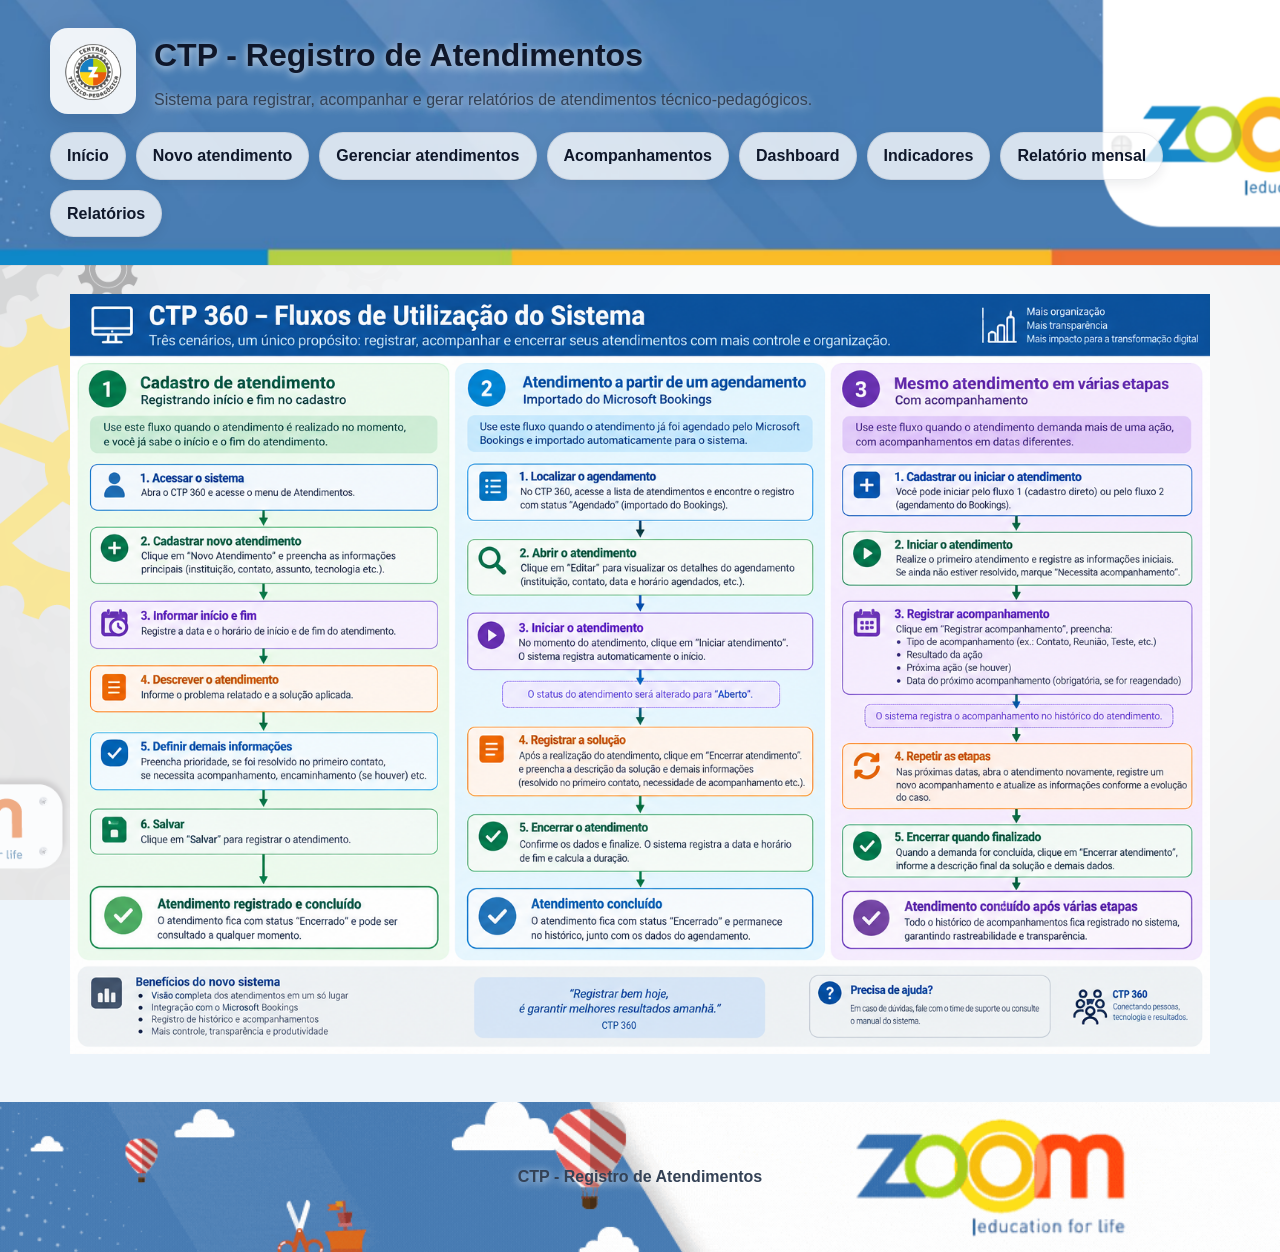
<file: index.html>
<!DOCTYPE html>
<html lang="pt-BR">
<head>
    <meta charset="UTF-8">
    <meta name="viewport" content="width=device-width, initial-scale=1.0">
    <title>CTP - Registro de Atendimentos</title>
    <link rel="stylesheet" href="styles.css">
</head>
<body class="page-home">
    <header class="site-header">
        <div class="header-overlay">
            <div class="header-content">
                <div class="brand-area">
                    <img src="assets/imagens/logo.png" alt="Logo CTP" class="logo-header">

                    <div>
                        <h1>CTP - Registro de Atendimentos</h1>
                        <p>Sistema para registrar, acompanhar e gerar relatórios de atendimentos técnico-pedagógicos.</p>
                    </div>
                </div>

                <nav>
                    <a href="index.html">Início</a>
                    <a href="formulario.html">Novo atendimento</a>
                    <a href="atendimentos.html" aria-current="page">Gerenciar atendimentos</a>
                    <a href="acompanhamentos.html">Acompanhamentos</a>
                    <a href="dashboard.html">Dashboard</a>
                    <a href="indicadores.html">Indicadores</a>
                    <a href="relatorio-mensal.html">Relatório mensal</a>
                    <a href="relatorios.html">Relatórios</a>
                </nav>
            </div>
        </div>
    </header>

    <main>
        <section>
            <div>
                <img src="assets/imagens/fluxograma.png" alt="Fluxograma de Funcionamento" style="max-width: 100%; height: auto;">
            </div>
        </section>
    </main>

    <footer class="site-footer">
        <div class="footer-overlay">
            <p>CTP - Registro de Atendimentos</p>
        </div>
    </footer>
</body>
</html>
</file>
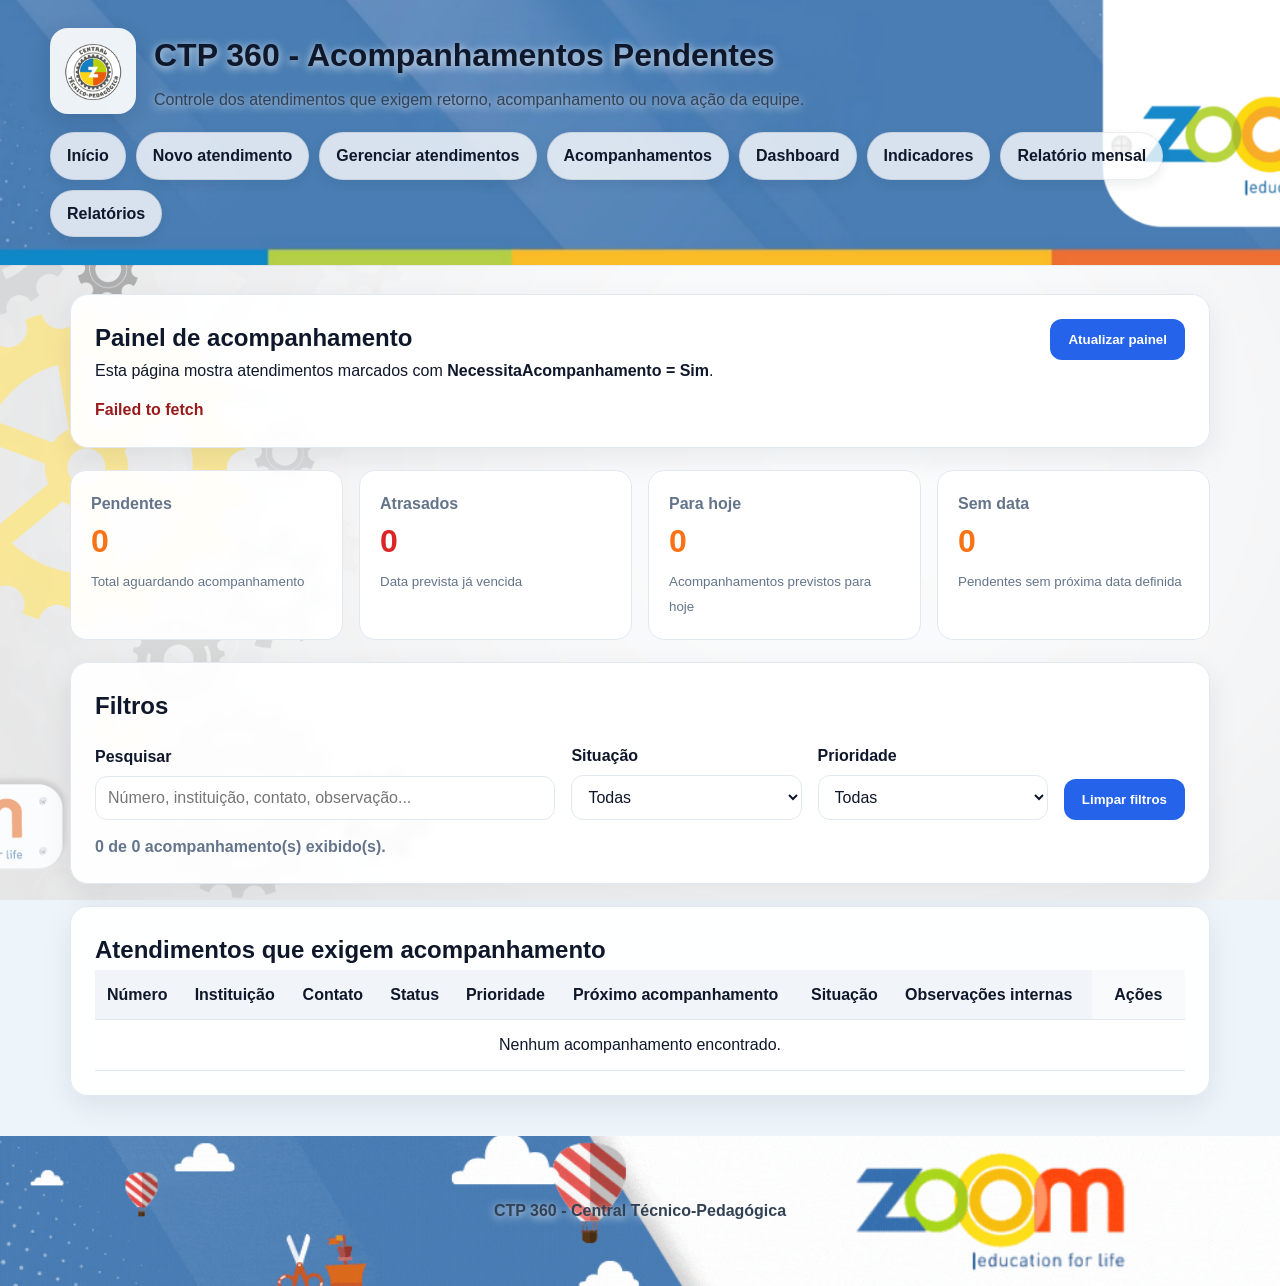
<file: acompanhamentos.html>
<!DOCTYPE html>
<html lang="pt-BR">
<head>
    <meta charset="UTF-8">
    <meta name="viewport" content="width=device-width, initial-scale=1.0">
    <title>Acompanhamentos Pendentes - CTP 360</title>
    <link rel="stylesheet" href="styles.css">
    <link rel="stylesheet" href="acompanhamentos.css">
</head>
<body class="page-dashboard page-acompanhamentos">
    <header class="site-header">
        <div class="header-overlay">
            <div class="header-content">
                <div class="brand-area">
                    <img src="assets/imagens/logo.png" alt="Logo CTP" class="logo-header">
                    <div>
                        <h1>CTP 360 - Acompanhamentos Pendentes</h1>
                        <p>Controle dos atendimentos que exigem retorno, acompanhamento ou nova ação da equipe.</p>
                    </div>
                </div>
                <nav>
                    <a href="index.html">Início</a>
                    <a href="formulario.html">Novo atendimento</a>
                    <a href="atendimentos.html">Gerenciar atendimentos</a>
                    <a href="acompanhamentos.html" aria-current="page">Acompanhamentos</a>
                    <a href="dashboard.html">Dashboard</a>
                    <a href="indicadores.html">Indicadores</a>
                    <a href="relatorio-mensal.html">Relatório mensal</a>
                    <a href="relatorios.html">Relatórios</a>
                </nav>
            </div>
        </div>
    </header>

    <main>
        <section class="card">
            <div class="titulo-com-acoes">
                <div>
                    <h2>Painel de acompanhamento</h2>
                    <p>Esta página mostra atendimentos marcados com <strong>NecessitaAcompanhamento = Sim</strong>.</p>
                </div>
                <button id="btnAtualizarAcompanhamentos" class="button secondary button-sem-margem" type="button">
                    Atualizar painel
                </button>
            </div>
            <p id="statusAcompanhamentos" class="status-inline">Carregando acompanhamentos...</p>
        </section>

        <section class="grid grid-4 resumo-acompanhamentos">
            <div class="stat">
                <span>Pendentes</span>
                <strong id="statPendentes">0</strong>
                <small>Total aguardando acompanhamento</small>
            </div>
            <div class="stat stat-atrasados">
                <span>Atrasados</span>
                <strong id="statAtrasados">0</strong>
                <small>Data prevista já vencida</small>
            </div>
            <div class="stat">
                <span>Para hoje</span>
                <strong id="statHoje">0</strong>
                <small>Acompanhamentos previstos para hoje</small>
            </div>
            <div class="stat">
                <span>Sem data</span>
                <strong id="statSemData">0</strong>
                <small>Pendentes sem próxima data definida</small>
            </div>
        </section>

        <section class="card">
            <h2>Filtros</h2>
            <div class="grid grid-filtros-acompanhamento" style="margin-top: 18px;">
                <div class="form-group filtro-busca">
                    <label for="filtroBuscaAcompanhamento">Pesquisar</label>
                    <input id="filtroBuscaAcompanhamento" type="search"
                           placeholder="Número, instituição, contato, observação..." autocomplete="off">
                </div>
                <div class="form-group">
                    <label for="filtroSituacaoAcompanhamento">Situação</label>
                    <select id="filtroSituacaoAcompanhamento">
                        <option value="">Todas</option>
                        <option value="atrasado">Atrasados</option>
                        <option value="hoje">Para hoje</option>
                        <option value="proximo">Próximos</option>
                        <option value="sem-data">Sem data</option>
                    </select>
                </div>
                <div class="form-group">
                    <label for="filtroPrioridadeAcompanhamento">Prioridade</label>
                    <select id="filtroPrioridadeAcompanhamento">
                        <option value="">Todas</option>
                    </select>
                </div>
                <div class="form-group">
                    <label>&nbsp;</label>
                    <button id="btnLimparFiltrosAcompanhamento" class="button secondary button-sem-margem" type="button">
                        Limpar filtros
                    </button>
                </div>
            </div>
            <p id="contadorAcompanhamentos" class="contador-filtrado"></p>
        </section>

        <section class="card">
            <h2>Atendimentos que exigem acompanhamento</h2>
            <div class="table-wrapper">
                <table class="tabela-acompanhamentos">
                    <thead>
                        <tr>
                            <th>Número</th>
                            <th>Instituição</th>
                            <th>Contato</th>
                            <th>Status</th>
                            <th>Prioridade</th>
                            <th>Próximo acompanhamento</th>
                            <th>Situação</th>
                            <th>Observações internas</th>
                            <th>Ações</th>
                        </tr>
                    </thead>
                    <tbody id="tabelaAcompanhamentos">
                        <tr><td colspan="9">Carregando...</td></tr>
                    </tbody>
                </table>
            </div>
        </section>
    </main>

    <footer class="site-footer">
        <div class="footer-overlay">
            <p>CTP 360 - Central Técnico-Pedagógica</p>
        </div>
    </footer>

    <script src="config.js"></script>
    <script src="acompanhamentos.js"></script>
</body>
</html>
</file>
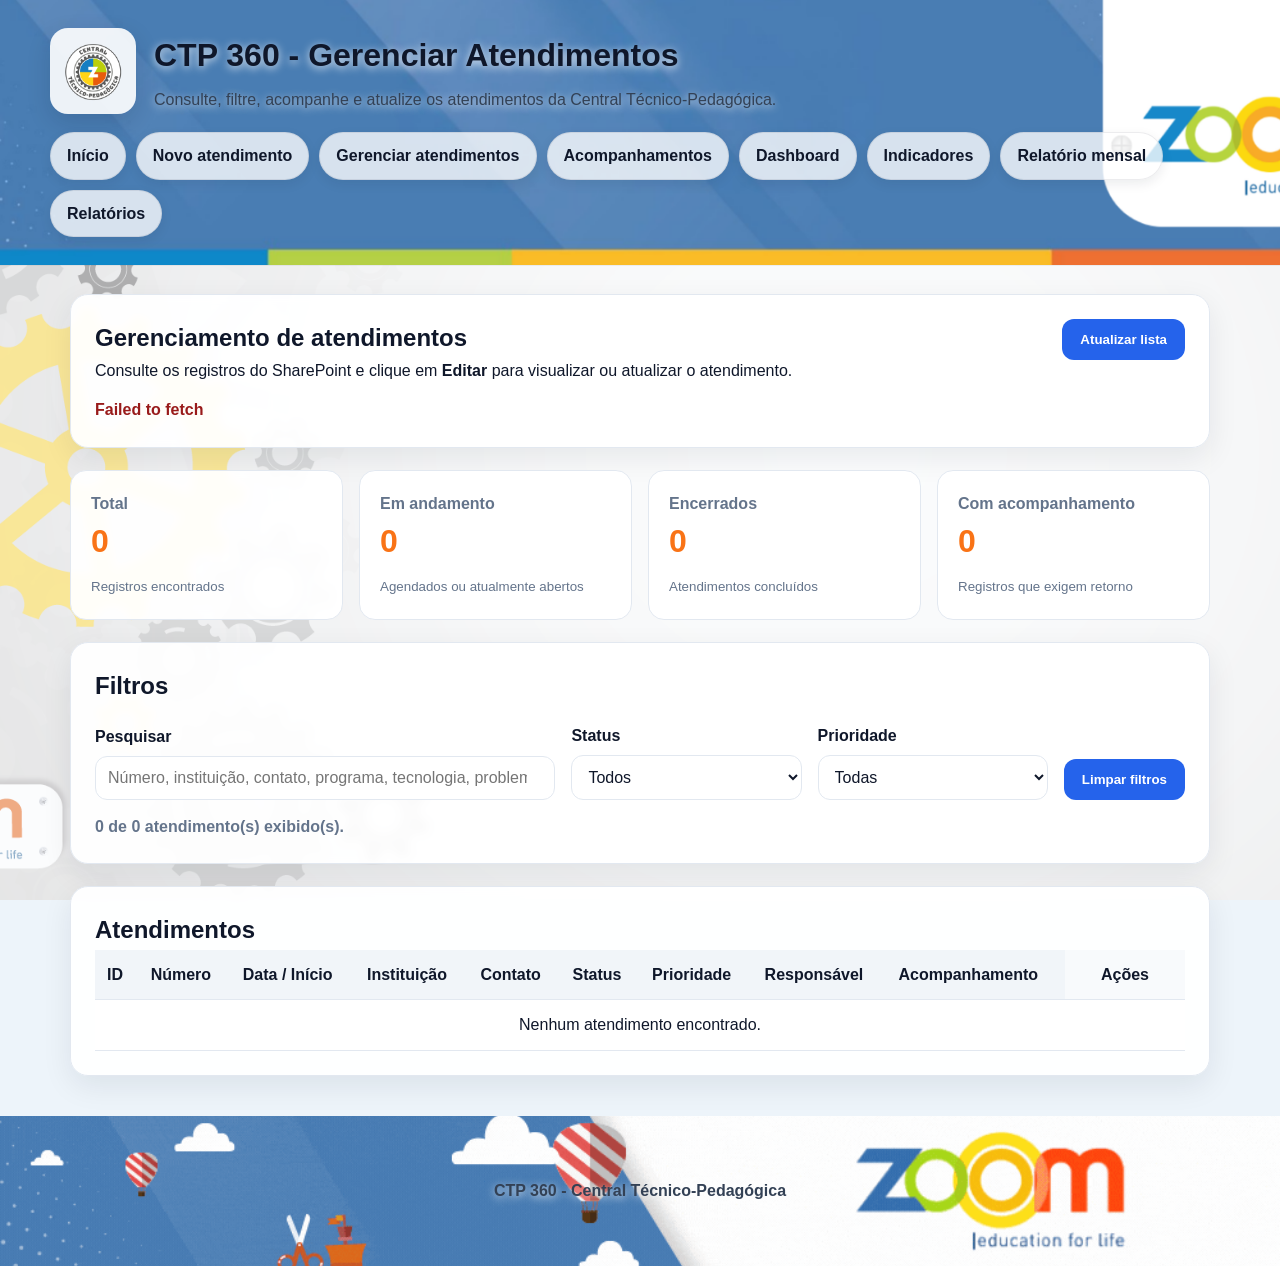
<file: atendimentos.html>
<!DOCTYPE html>
<html lang="pt-BR">

<head>
    <meta charset="UTF-8">

    <meta
        name="viewport"
        content="width=device-width, initial-scale=1.0"
    >

    <title>Gerenciar Atendimentos - CTP 360</title>

    <link
        rel="stylesheet"
        href="styles.css"
    >

    <link
        rel="stylesheet"
        href="atendimentos.css"
    >
</head>


<body class="page-dashboard page-atendimentos">


    <!-- =====================================================
         CABEÇALHO
    ====================================================== -->

    <header class="site-header">

        <div class="header-overlay">

            <div class="header-content">

                <div class="brand-area">

                    <img
                        src="assets/imagens/logo.png"
                        alt="Logo CTP"
                        class="logo-header"
                    >

                    <div>
                        <h1>
                            CTP 360 - Gerenciar Atendimentos
                        </h1>

                        <p>
                            Consulte, filtre, acompanhe e atualize
                            os atendimentos da Central
                            Técnico-Pedagógica.
                        </p>
                    </div>

                </div>


                <nav>

                    <a href="index.html">
                        Início
                    </a>

                    <a href="formulario.html">
                        Novo atendimento
                    </a>

                    <a
                        href="atendimentos.html"
                        aria-current="page"
                    >
                        Gerenciar atendimentos
                    </a>

                    <a href="acompanhamentos.html">
                        Acompanhamentos
                    </a>

                    <a href="dashboard.html">
                        Dashboard
                    </a>

                    <a href="indicadores.html">
                        Indicadores
                    </a>

                    <a href="relatorio-mensal.html">
                        Relatório mensal
                    </a>

                    <a href="relatorios.html">
                        Relatórios
                    </a>

                </nav>

            </div>

        </div>

    </header>


    <!-- =====================================================
         CONTEÚDO PRINCIPAL
    ====================================================== -->

    <main>


        <!-- =================================================
             APRESENTAÇÃO
        ================================================== -->

        <section class="card">

            <div class="titulo-com-acoes">

                <div>

                    <h2>
                        Gerenciamento de atendimentos
                    </h2>

                    <p>
                        Consulte os registros do SharePoint e clique
                        em <strong>Editar</strong> para visualizar ou
                        atualizar o atendimento.
                    </p>

                </div>


                <button
                    class="button secondary button-sem-margem"
                    id="btnRecarregar"
                    type="button"
                >
                    Atualizar lista
                </button>

            </div>


            <p
                id="statusAtendimentos"
                class="status-inline"
            >
                Carregando atendimentos...
            </p>

        </section>


        <!-- =================================================
             INDICADORES
        ================================================== -->

        <section class="grid grid-4 resumo-atendimentos">


            <div class="stat">

                <span>
                    Total
                </span>

                <strong id="statTotal">
                    0
                </strong>

                <small>
                    Registros encontrados
                </small>

            </div>


            <div class="stat">

                <span>
                    Em andamento
                </span>

                <strong id="statAndamento">
                    0
                </strong>

                <small>
                    Agendados ou atualmente abertos
                </small>

            </div>


            <div class="stat">

                <span>
                    Encerrados
                </span>

                <strong id="statEncerrados">
                    0
                </strong>

                <small>
                    Atendimentos concluídos
                </small>

            </div>


            <div class="stat">

                <span>
                    Com acompanhamento
                </span>

                <strong id="statAcompanhamento">
                    0
                </strong>

                <small>
                    Registros que exigem retorno
                </small>

            </div>


        </section>


        <!-- =================================================
             FILTROS
        ================================================== -->

        <section class="card">

            <h2>
                Filtros
            </h2>


            <div
                class="grid grid-filtros-atendimentos"
                style="margin-top: 18px;"
            >


                <div class="form-group filtro-busca">

                    <label for="filtroBusca">
                        Pesquisar
                    </label>

                    <input
                        type="search"
                        id="filtroBusca"
                        placeholder="Número, instituição, contato, programa, tecnologia, problema..."
                        autocomplete="off"
                    >

                </div>


                <div class="form-group">

                    <label for="filtroStatus">
                        Status
                    </label>

                    <select id="filtroStatus">

                        <option value="">
                            Todos
                        </option>

                    </select>

                </div>


                <div class="form-group">

                    <label for="filtroPrioridade">
                        Prioridade
                    </label>

                    <select id="filtroPrioridade">

                        <option value="">
                            Todas
                        </option>

                    </select>

                </div>


                <div class="form-group">

                    <label>
                        &nbsp;
                    </label>

                    <button
                        class="button secondary button-sem-margem"
                        id="btnLimparFiltros"
                        type="button"
                    >
                        Limpar filtros
                    </button>

                </div>


            </div>


            <p
                id="contadorFiltrado"
                class="contador-filtrado"
            ></p>

        </section>


        <!-- =================================================
             TABELA
        ================================================== -->

        <section class="card">

            <h2>
                Atendimentos
            </h2>


            <div class="table-wrapper">

                <table class="tabela-atendimentos">

                    <thead>

                        <tr>

                            <th>
                                ID
                            </th>

                            <th>
                                Número
                            </th>

                            <th>
                                Data / Início
                            </th>

                            <th>
                                Instituição
                            </th>

                            <th>
                                Contato
                            </th>

                            <th>
                                Status
                            </th>

                            <th>
                                Prioridade
                            </th>

                            <th>
                                Responsável
                            </th>

                            <th>
                                Acompanhamento
                            </th>

                            <th>
                                Ações
                            </th>

                        </tr>

                    </thead>


                    <tbody id="tabelaAtendimentos">

                        <tr>

                            <td colspan="10">
                                Carregando...
                            </td>

                        </tr>

                    </tbody>

                </table>

            </div>

        </section>


    </main>



    <!-- =====================================================
         MODAL PRINCIPAL DO ATENDIMENTO
    ====================================================== -->

    <div
        class="modal-atendimento"
        id="modalAtendimento"
        hidden
    >


        <div
            class="modal-backdrop"
            data-fechar-modal
        ></div>


        <section
            class="modal-painel"
            role="dialog"
            aria-modal="true"
            aria-labelledby="tituloModalAtendimento"
        >


            <!-- =============================================
                 CABEÇALHO DO MODAL
            ============================================== -->

            <div class="modal-cabecalho">

                <div>

                    <span class="badge">
                        Atendimento
                    </span>

                    <h2 id="tituloModalAtendimento">
                        Atualizar atendimento
                    </h2>

                    <p id="subtituloModalAtendimento"></p>

                </div>


                <button
                    class="modal-fechar"
                    id="btnFecharModal"
                    type="button"
                    aria-label="Fechar"
                    title="Fechar"
                >
                    ×
                </button>

            </div>


            <div
                id="mensagemEdicao"
                class="status-message"
            ></div>



            <form id="formEditarAtendimento">

                <input
                    type="hidden"
                    id="editId"
                >



                <!-- =========================================
                     IDENTIFICAÇÃO
                ========================================== -->

                <section class="bloco-edicao">

                    <h3>
                        Identificação
                    </h3>


                    <div class="grid grid-2">


                        <div class="form-group">

                            <label for="editNumero">
                                Número do atendimento
                            </label>

                            <input
                                id="editNumero"
                                type="text"
                                readonly
                            >

                        </div>


                        <div class="form-group">

                            <label for="editStatusVisual">
                                Status atual
                            </label>

                            <input
                                id="editStatusVisual"
                                type="text"
                                readonly
                                placeholder="Status do atendimento"
                            >

                        </div>


                        <div class="form-group">

                            <label for="editInicioAgendado">
                                Início agendado
                            </label>

                            <input
                                id="editInicioAgendado"
                                type="text"
                                readonly
                                placeholder="Não agendado"
                            >

                        </div>


                        <div class="form-group">

                            <label for="editFimAgendado">
                                Fim agendado
                            </label>

                            <input
                                id="editFimAgendado"
                                type="text"
                                readonly
                                placeholder="Não agendado"
                            >

                        </div>


                        <div class="form-group">

                            <label for="editInicio">
                                Início real
                            </label>

                            <input
                                id="editInicio"
                                type="text"
                                readonly
                                placeholder="Atendimento ainda não iniciado"
                            >

                        </div>


                        <div class="form-group">

                            <label for="editFim">
                                Fim real
                            </label>

                            <input
                                id="editFim"
                                type="text"
                                readonly
                                placeholder="Atendimento ainda não encerrado"
                            >

                        </div>


                        <div class="form-group">

                            <label for="editDuracao">
                                Duração real
                            </label>

                            <input
                                id="editDuracao"
                                type="text"
                                readonly
                                placeholder="Ainda não calculada"
                            >

                        </div>


                        <div class="form-group">

                            <label for="editInstituicao">
                                Instituição
                            </label>

                            <input
                                id="editInstituicao"
                                type="text"
                                readonly
                            >

                        </div>


                        <div class="form-group">

                            <label for="editContato">
                                Contato
                            </label>

                            <input
                                id="editContato"
                                type="text"
                                readonly
                            >

                        </div>


                        <div class="form-group">

                            <label for="editPrograma">
                                Programa
                            </label>

                            <input
                                id="editPrograma"
                                type="text"
                                readonly
                            >

                        </div>


                        <div class="form-group">

                            <label for="editTecnologias">
                                Tecnologia
                            </label>

                            <input
                                id="editTecnologias"
                                type="text"
                                readonly
                            >

                        </div>


                        <div class="form-group">

                            <label for="editEmailContatoAgendamento">
                                E-mail do contato
                            </label>

                            <input
                                id="editEmailContatoAgendamento"
                                type="text"
                                readonly
                            >

                        </div>


                        <div class="form-group">

                            <label for="editTelefoneContatoAgendamento">
                                Telefone do contato
                            </label>

                            <input
                                id="editTelefoneContatoAgendamento"
                                type="text"
                                readonly
                            >

                        </div>


                    </div>


                    <div class="form-group">

                        <label for="editProblema">
                            Descrição do problema
                        </label>

                        <textarea
                            id="editProblema"
                            readonly
                        ></textarea>

                    </div>


                </section>



                <!-- =========================================
                     CONTROLE DO ATENDIMENTO
                ========================================== -->

                <section class="bloco-edicao">

                    <h3>
                        Controle do atendimento
                    </h3>


                    <div class="grid grid-2">


                        <div class="form-group">

                            <label for="editStatus">
                                Status
                            </label>

                            <select
                                id="editStatus"
                                required
                                disabled
                            >

                                <option value="">
                                    Selecione
                                </option>

                            </select>

                            <small>
                                O status é alterado automaticamente
                                pelas ações Iniciar e Encerrar atendimento.
                            </small>

                        </div>


                        <div class="form-group">

                            <label for="editPrioridade">
                                Prioridade
                            </label>

                            <select
                                id="editPrioridade"
                                required
                            >

                                <option value="">
                                    Selecione
                                </option>

                            </select>

                        </div>


                        <div class="form-group">

                            <label for="editResponsavel">
                                Responsável
                            </label>

                            <input
                                id="editResponsavel"
                                type="text"
                                readonly
                            >

                            <small>
                                A edição do campo Pessoa será
                                adicionada em outra etapa.
                            </small>

                        </div>


                        <div class="form-group">

                            <label for="editEncaminhadoPara">
                                Encaminhado para
                            </label>

                            <select id="editEncaminhadoPara">

                                <option value="">
                                    Selecione
                                </option>

                            </select>

                        </div>


                        <div class="form-group">

                            <label for="editNecessitaAcompanhamento">
                                Necessita acompanhamento?
                            </label>

                            <select
                                id="editNecessitaAcompanhamento"
                                required
                            >

                                <option value="false">
                                    Não
                                </option>

                                <option value="true">
                                    Sim
                                </option>

                            </select>

                        </div>


                        <div class="form-group">

                            <label for="editResolvidoPrimeiroContato">
                                Resolvido no primeiro contato?
                            </label>

                            <select
                                id="editResolvidoPrimeiroContato"
                                required
                            >

                                <option value="false">
                                    Não
                                </option>

                                <option value="true">
                                    Sim
                                </option>

                            </select>

                        </div>


                        <div class="form-group">

                            <label for="editDataProximoAcompanhamento">
                                Próximo acompanhamento
                            </label>

                            <input
                                id="editDataProximoAcompanhamento"
                                type="date"
                            >

                        </div>


                        <div class="form-group">

                            <label for="editDataConclusao">
                                Data de conclusão
                            </label>

                            <input
                                id="editDataConclusao"
                                type="text"
                                readonly
                            >

                        </div>


                    </div>


                </section>



                <!-- =========================================
                     SOLUÇÃO E OBSERVAÇÕES
                ========================================== -->

                <section class="bloco-edicao">

                    <h3>
                        Solução e observações
                    </h3>


                    <div class="form-group">

                        <label for="editDescricaoSolucao">
                            Descrição da solução
                        </label>

                        <textarea
                            id="editDescricaoSolucao"
                            placeholder="Descreva a solução ou orientação fornecida."
                        ></textarea>

                        <small>
                            O preenchimento da solução é obrigatório
                            para encerrar um atendimento.
                        </small>

                    </div>


                    <div class="form-group">

                        <label for="editObservacoesInternas">
                            Observações internas
                        </label>

                        <textarea
                            id="editObservacoesInternas"
                            placeholder="Registre observações internas."
                        ></textarea>

                    </div>


                </section>



                <!-- =========================================
                     HISTÓRICO DE ACOMPANHAMENTOS
                ========================================== -->

                <section
                    class="bloco-edicao bloco-historico"
                >


                    <div class="cabecalho-historico">


                        <div>

                            <h3>
                                Histórico de acompanhamentos
                            </h3>

                            <p>
                                Registros da lista
                                CTP_Acompanhamentos vinculados
                                a este atendimento.
                            </p>

                        </div>


                        <div class="acoes-historico">


                            <button
                                class="button success button-pequeno"
                                id="btnRegistrarAcompanhamento"
                                type="button"
                            >
                                + Registrar acompanhamento
                            </button>


                            <button
                                class="button secondary button-pequeno"
                                id="btnAtualizarHistorico"
                                type="button"
                            >
                                Atualizar histórico
                            </button>


                        </div>


                    </div>


                    <p
                        id="statusHistorico"
                        class="status-historico"
                    >
                        Abra um atendimento para consultar
                        o histórico.
                    </p>


                    <div
                        id="listaHistorico"
                        class="lista-historico"
                    ></div>


                </section>



                <!-- =========================================
                     AÇÕES PRINCIPAIS
                ========================================== -->

                <div class="acoes-modal">


                    <button
                        class="button secondary button-sem-margem"
                        id="btnCancelarEdicao"
                        type="button"
                    >
                        Fechar
                    </button>


                    <button
                        class="button success button-sem-margem"
                        id="btnIniciarAtendimento"
                        type="button"
                        hidden
                    >
                        ▶ Iniciar atendimento
                    </button>


                    <button
                        class="button danger button-sem-margem"
                        id="btnEncerrarAtendimento"
                        type="button"
                        hidden
                    >
                        ■ Encerrar atendimento
                    </button>


                    <button
                        class="button success button-sem-margem"
                        id="btnSalvarAtendimento"
                        type="submit"
                    >
                        Salvar alterações
                    </button>


                </div>


            </form>


        </section>


    </div>



    <!-- =====================================================
         MODAL - REGISTRAR ACOMPANHAMENTO
    ====================================================== -->

    <div
        class="modal-acompanhamento"
        id="modalRegistrarAcompanhamento"
        hidden
    >


        <div
            class="modal-acompanhamento-backdrop"
            data-fechar-modal-acompanhamento
        ></div>


        <section
            class="modal-acompanhamento-painel"
            role="dialog"
            aria-modal="true"
            aria-labelledby="tituloModalRegistrarAcompanhamento"
        >


            <!-- =============================================
                 CABEÇALHO
            ============================================== -->

            <div class="modal-cabecalho">


                <div>

                    <span class="badge">
                        Histórico
                    </span>

                    <h2 id="tituloModalRegistrarAcompanhamento">
                        Registrar acompanhamento
                    </h2>

                    <p id="subtituloModalRegistrarAcompanhamento"></p>

                </div>


                <button
                    class="modal-fechar"
                    id="btnFecharModalAcompanhamento"
                    type="button"
                    aria-label="Fechar"
                    title="Fechar"
                >
                    ×
                </button>


            </div>



            <div
                id="mensagemAcompanhamento"
                class="status-message"
            ></div>



            <form id="formRegistrarAcompanhamento">


                <input
                    type="hidden"
                    id="acompAtendimentoID"
                >



                <!-- =========================================
                     TIPO
                ========================================== -->

                <div class="form-group">

                    <label for="acompTipoAcompanhamento">
                        Tipo de acompanhamento
                    </label>

                    <select
                        id="acompTipoAcompanhamento"
                        required
                    >

                        <option value="">
                            Selecione
                        </option>

                        <option value="Contato realizado">
                            Contato realizado
                        </option>

                        <option value="Retorno do cliente">
                            Retorno do cliente
                        </option>

                        <option value="Orientação realizada">
                            Orientação realizada
                        </option>

                        <option value="Encaminhamento interno">
                            Encaminhamento interno
                        </option>

                        <option value="Tentativa sem retorno">
                            Tentativa sem retorno
                        </option>

                        <option value="Reagendamento">
                            Reagendamento
                        </option>

                        <option value="Finalização">
                            Finalização
                        </option>

                    </select>

                </div>



                <!-- =========================================
                     RESULTADO
                ========================================== -->

                <div class="form-group">

                    <label for="acompResultado">
                        Resultado
                    </label>

                    <textarea
                        id="acompResultado"
                        required
                        placeholder="Descreva o que aconteceu neste acompanhamento."
                    ></textarea>

                </div>



                <!-- =========================================
                     PRÓXIMA AÇÃO
                ========================================== -->

                <div class="form-group">

                    <label for="acompProximaAcao">
                        Próxima ação
                    </label>

                    <textarea
                        id="acompProximaAcao"
                        placeholder="Informe o que deverá ser feito a seguir, se houver."
                    ></textarea>

                </div>



                <!-- =========================================
                     STATUS E DATA
                ========================================== -->

                <div class="grid grid-2">


                    <div class="form-group">

                        <label for="acompStatusAcompanhamento">
                            Status do acompanhamento
                        </label>

                        <select
                            id="acompStatusAcompanhamento"
                            required
                        >

                            <option value="">
                                Selecione
                            </option>

                            <option value="Pendente">
                                Pendente
                            </option>

                            <option value="Reagendado">
                                Reagendado
                            </option>

                            <option value="Sem retorno">
                                Sem retorno
                            </option>

                            <option value="Concluído">
                                Concluído
                            </option>

                        </select>

                    </div>



                    <div class="form-group">

                        <label for="acompDataProximoAcompanhamento">
                            Próximo acompanhamento
                        </label>

                        <input
                            id="acompDataProximoAcompanhamento"
                            type="date"
                        >

                        <small id="ajudaDataAcompanhamento">
                            Obrigatório quando o status for Reagendado.
                        </small>

                    </div>


                </div>



                <!-- =========================================
                     AVISO DE CONCLUSÃO
                ========================================== -->

                <div
                    class="aviso-acompanhamento"
                    id="avisoConclusaoAcompanhamento"
                    hidden
                >

                    Ao marcar o acompanhamento como
                    <strong>Concluído</strong>,
                    a próxima data será limpa e o atendimento
                    deixará de aparecer como acompanhamento pendente.

                </div>



                <!-- =========================================
                     BOTÕES
                ========================================== -->

                <div class="acoes-modal-acompanhamento">


                    <button
                        class="button secondary button-sem-margem"
                        id="btnCancelarAcompanhamento"
                        type="button"
                    >
                        Cancelar
                    </button>


                    <button
                        class="button success button-sem-margem"
                        id="btnSalvarAcompanhamento"
                        type="submit"
                    >
                        Salvar acompanhamento
                    </button>


                </div>


            </form>


        </section>


    </div>



    <!-- =====================================================
         RODAPÉ
    ====================================================== -->

    <footer class="site-footer">

        <div class="footer-overlay">

            <p>
                CTP 360 - Central Técnico-Pedagógica
            </p>

        </div>

    </footer>



    <!-- =====================================================
         SCRIPTS
    ====================================================== -->

    <script src="config.js"></script>
    <script src="atendimentos.js"></script>


</body>

</html>
</file>
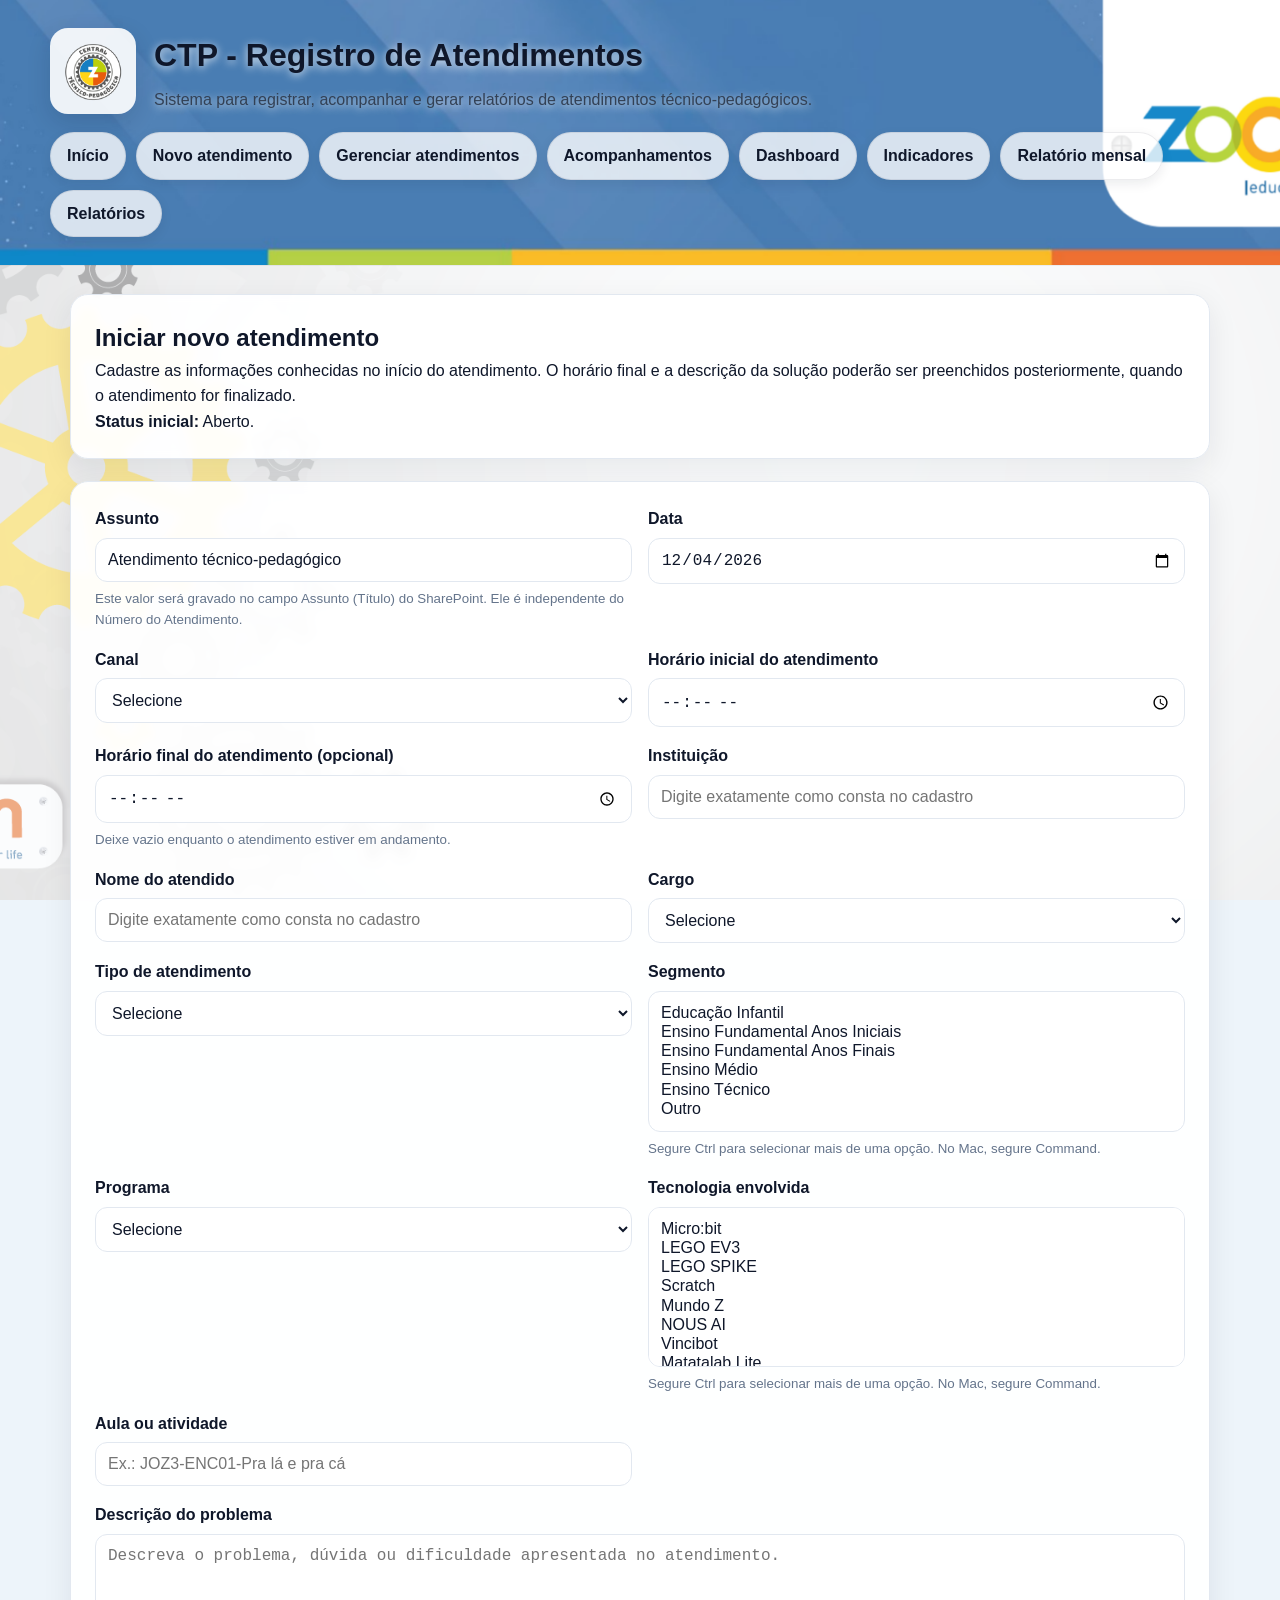
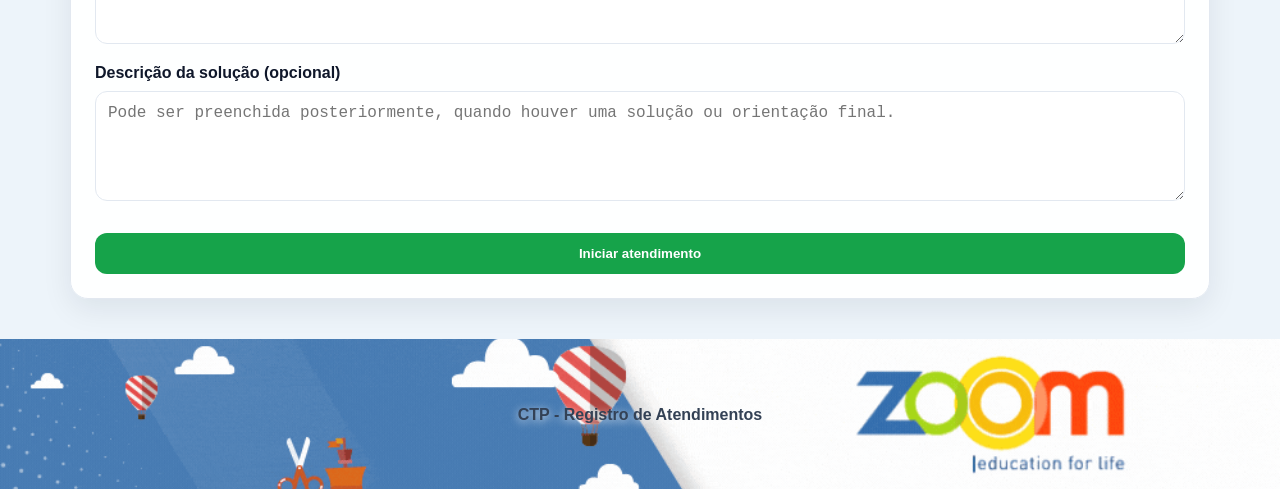
<file: formulario.html>
<!DOCTYPE html>
<html lang="pt-BR">
<head>
    <meta charset="UTF-8">
    <meta name="viewport" content="width=device-width, initial-scale=1.0">
    <title>Novo Atendimento - CTP 360</title>
    <link rel="stylesheet" href="styles.css">
</head>

<body class="page-formulario">

    <header class="site-header">
        <div class="header-overlay">
            <div class="header-content">

                <div class="brand-area">
                    <img
                        src="assets/imagens/logo.png"
                        alt="Logo CTP"
                        class="logo-header"
                    >

                    <div>
                        <h1>CTP - Registro de Atendimentos</h1>
                        <p>
                            Sistema para registrar, acompanhar e gerar relatórios
                            de atendimentos técnico-pedagógicos.
                        </p>
                    </div>
                </div>

                <nav>
                    <a href="index.html">Início</a>
                    <a href="formulario.html" aria-current="page">Novo atendimento</a>
                    <a href="atendimentos.html">Gerenciar atendimentos</a>
                    <a href="acompanhamentos.html">Acompanhamentos</a>
                    <a href="dashboard.html">Dashboard</a>
                    <a href="indicadores.html">Indicadores</a>
                    <a href="relatorio-mensal.html">Relatório mensal</a>
                    <a href="relatorios.html">Relatórios</a>
                </nav>

            </div>
        </div>
    </header>

    <main>

        <section class="card">
            <h2>Iniciar novo atendimento</h2>

            <p>
                Cadastre as informações conhecidas no início do atendimento.
                O horário final e a descrição da solução poderão ser preenchidos
                posteriormente, quando o atendimento for finalizado.
            </p>

            <p>
                <strong>Status inicial:</strong> Aberto.
            </p>
        </section>

        <div
            id="mensagem"
            class="status-message"
            role="status"
            aria-live="polite"
        ></div>

        <section class="card">

            <form id="formAtendimento">

                <div class="grid grid-2">

                    <div class="form-group">
                        <label for="assunto">Assunto</label>
                        <input
                            type="text"
                            id="assunto"
                            name="assunto"
                            value="Atendimento técnico-pedagógico"
                            placeholder="Resumo do assunto do atendimento"
                            required
                        >
                        <small>
                            Este valor será gravado no campo Assunto (Título)
                            do SharePoint. Ele é independente do Número do Atendimento.
                        </small>
                    </div>

                    <div class="form-group">
                        <label for="data">Data</label>
                        <input
                            type="date"
                            id="data"
                            name="data"
                            required
                        >
                    </div>

                    <div class="form-group">
                        <label for="canal">Canal</label>
                        <select
                            id="canal"
                            name="canal"
                            required
                        >
                            <option value="">Selecione</option>
                            <option value="WhatsApp">WhatsApp</option>
                            <option value="E-mail">E-mail</option>
                            <option value="Teams">Teams</option>
                            <option value="Bookings">Bookings</option>
                            <option value="Presencial">Presencial</option>
                            <option value="Outro">Outro</option>
                        </select>
                    </div>

                    <div class="form-group">
                        <label for="horarioInicial">
                            Horário inicial do atendimento
                        </label>
                        <input
                            type="time"
                            id="horarioInicial"
                            name="horarioInicial"
                            required
                        >
                    </div>

                    <div class="form-group">
                        <label for="horarioFinal">
                            Horário final do atendimento
                            <span>(opcional)</span>
                        </label>
                        <input
                            type="time"
                            id="horarioFinal"
                            name="horarioFinal"
                        >
                        <small>
                            Deixe vazio enquanto o atendimento estiver em andamento.
                        </small>
                    </div>

                    <div class="form-group">
                        <label for="instituicao">Instituição</label>
                        <input
                            type="text"
                            id="instituicao"
                            name="instituicao"
                            placeholder="Digite exatamente como consta no cadastro"
                            autocomplete="off"
                            required
                        >
                    </div>

                    <div class="form-group">
                        <label for="nome">Nome do atendido</label>
                        <input
                            type="text"
                            id="nome"
                            name="nome"
                            placeholder="Digite exatamente como consta no cadastro"
                            autocomplete="off"
                            required
                        >
                    </div>

                    <div class="form-group">
                        <label for="cargo">Cargo</label>
                        <select
                            id="cargo"
                            name="cargo"
                            required
                        >
                            <option value="">Selecione</option>
                            <option value="Professor(a)">Professor(a)</option>
                            <option value="Coordenador(a)">Coordenador(a)</option>
                            <option value="Diretor(a)">Diretor(a)</option>
                            <option value="Orientador ZOOM">Orientador ZOOM</option>
                            <option value="Monitor ZOOM">Monitor ZOOM</option>
                            <option value="Gerência ZOOM">Gerência ZOOM</option>
                            <option value="Outro">Outro</option>
                        </select>
                    </div>

                    <div class="form-group">
                        <label for="tipoAtendimento">Tipo de atendimento</label>
                        <select
                            id="tipoAtendimento"
                            name="tipoAtendimento"
                            required
                        >
                            <option value="">Selecione</option>
                            <option value="Dúvida pedagógica">Dúvida pedagógica</option>
                            <option value="Dúvida técnica">Dúvida técnica</option>
                            <option value="Orientação de aula">Orientação de aula</option>
                            <option value="Mundo Z">Mundo Z</option>
                            <option value="Tecnologia educacional">Tecnologia educacional</option>
                            <option value="Formação">Formação</option>
                            <option value="Outro">Outro</option>
                        </select>
                    </div>

                    <div class="form-group">
                        <label for="segmento">Segmento</label>
                        <select
                            id="segmento"
                            name="segmento"
                            multiple
                            required
                            size="6"
                        >
                            <option value="Educação Infantil">Educação Infantil</option>
                            <option value="Ensino Fundamental Anos Iniciais">Ensino Fundamental Anos Iniciais</option>
                            <option value="Ensino Fundamental Anos Finais">Ensino Fundamental Anos Finais</option>
                            <option value="Ensino Médio">Ensino Médio</option>
                            <option value="Ensino Técnico">Ensino Técnico</option>
                            <option value="Outro">Outro</option>
                        </select>
                        <small>
                            Segure Ctrl para selecionar mais de uma opção.
                            No Mac, segure Command.
                        </small>
                    </div>

                    <div class="form-group">
                        <label for="programa">Programa</label>
                        <select
                            id="programa"
                            name="programa"
                            required
                        >
                            <option value="">Selecione</option>
                            <option value="Jornada Z">Jornada Z</option>
                            <option value="Eng. Pensamento Computacional">Eng. Pensamento Computacional</option>
                            <option value="ZOOM Ensino Médio">ZOOM Ensino Médio</option>
                            <option value="GameDEV">GameDEV</option>
                            <option value="GameDEV 2">GameDEV 2</option>
                            <option value="AppdEV">AppDEV</option>
                            <option value="Arduino">Arduino</option>
                            <option value="Outro">Outro</option>
                        </select>
                    </div>

                    <div class="form-group">
                        <label for="tecnologia">Tecnologia envolvida</label>
                        <select
                            id="tecnologia"
                            name="tecnologia"
                            multiple
                            required
                            size="7"
                        >
                            <option value="Micro:bit">Micro:bit</option>
                            <option value="LEGO EV3">LEGO EV3</option>
                            <option value="LEGO SPIKE">LEGO SPIKE</option>
                            <option value="Scratch">Scratch</option>
                            <option value="Mundo Z">Mundo Z</option>
                            <option value="NOUS AI">NOUS AI</option>
                            <option value="Vincibot">Vincibot</option>
                            <option value="MatataLab Lite">Matatalab Lite</option>
                            <option value="Talebot">Talebot</option>
                            <option value="Arduino">Arduino</option>
                            <option value="Makecode Arcade">Makecode Arcade</option>
                            <option value="Eletrônica ZOOM">Eletrônica ZOOM</option>
                            <option value="TechToc">TechToc</option>
                            <option value="Outro">Outro</option>
                        </select>
                        <small>
                            Segure Ctrl para selecionar mais de uma opção.
                            No Mac, segure Command.
                        </small>
                    </div>

                    <div class="form-group">
                        <label for="aulaAtividade">Aula ou atividade</label>
                        <input
                            type="text"
                            id="aulaAtividade"
                            name="aulaAtividade"
                            placeholder="Ex.: JOZ3-ENC01-Pra lá e pra cá"
                        >
                    </div>

                </div>

                <div class="form-group">
                    <label for="descricaoProblema">
                        Descrição do problema
                    </label>
                    <textarea
                        id="descricaoProblema"
                        name="descricaoProblema"
                        placeholder="Descreva o problema, dúvida ou dificuldade apresentada no atendimento."
                        required
                    ></textarea>
                </div>

                <div class="form-group">
                    <label for="descricaoSolucao">
                        Descrição da solução
                        <span>(opcional)</span>
                    </label>
                    <textarea
                        id="descricaoSolucao"
                        name="descricaoSolucao"
                        placeholder="Pode ser preenchida posteriormente, quando houver uma solução ou orientação final."
                    ></textarea>
                </div>

                <button
                    class="button success"
                    type="submit"
                >
                    Iniciar atendimento
                </button>

            </form>

        </section>

    </main>

    <footer class="site-footer">
        <div class="footer-overlay">
            <p>CTP - Registro de Atendimentos</p>
        </div>
    </footer>

    <script src="config.js"></script>
    <script src="app.js"></script>

</body>
</html>
</file>
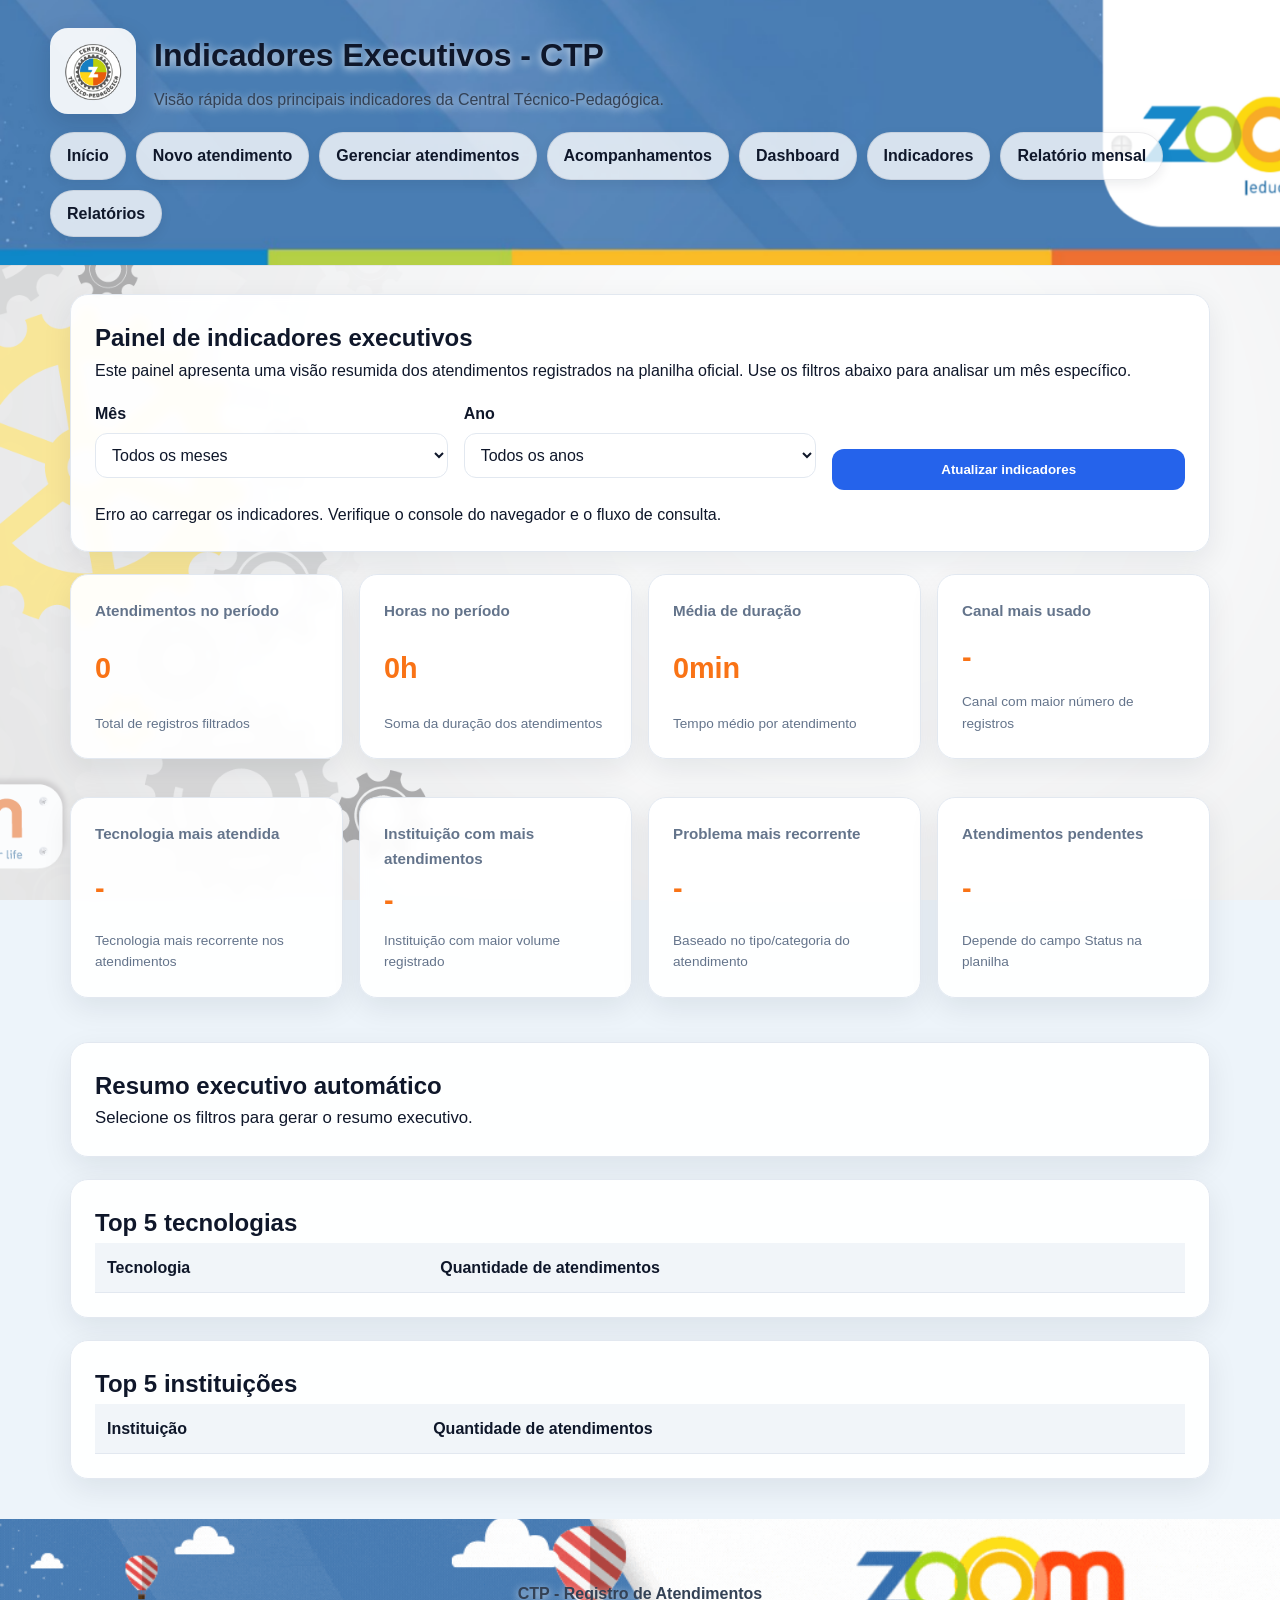
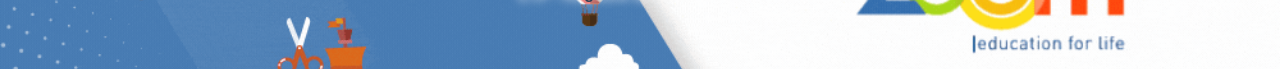
<file: indicadores.html>
<!DOCTYPE html>
<html lang="pt-BR">
<head>
    <meta charset="UTF-8">
    <meta name="viewport" content="width=device-width, initial-scale=1.0">
    <title>Indicadores Executivos - CTP</title>
    <link rel="stylesheet" href="styles.css">
</head>
<body class="page-dashboard">

    <header class="site-header">
        <div class="header-overlay">
            <div class="header-content">
                <div class="brand-area">
                    <img src="assets/imagens/logo.png" alt="Logo CTP" class="logo-header">

                    <div>
                        <h1>Indicadores Executivos - CTP</h1>
                        <p>Visão rápida dos principais indicadores da Central Técnico-Pedagógica.</p>
                    </div>
                </div>

                <nav>
                    <a href="index.html">Início</a>
                    <a href="formulario.html">Novo atendimento</a>
                    <a href="atendimentos.html" aria-current="page">Gerenciar atendimentos</a>
                    <a href="acompanhamentos.html">Acompanhamentos</a>
                    <a href="dashboard.html">Dashboard</a>
                    <a href="indicadores.html">Indicadores</a>
                    <a href="relatorio-mensal.html">Relatório mensal</a>
                    <a href="relatorios.html">Relatórios</a>
                </nav>
            </div>
        </div>
    </header>

    <main>
        <section class="card">
            <h2>Painel de indicadores executivos</h2>
            <p>
                Este painel apresenta uma visão resumida dos atendimentos registrados na planilha oficial.
                Use os filtros abaixo para analisar um mês específico.
            </p>

            <div class="grid grid-3" style="margin-top: 18px;">
                <div class="form-group">
                    <label for="filtroMesIndicadores">Mês</label>
                    <select id="filtroMesIndicadores">
                        <option value="">Todos os meses</option>
                        <option value="01">Janeiro</option>
                        <option value="02">Fevereiro</option>
                        <option value="03">Março</option>
                        <option value="04">Abril</option>
                        <option value="05">Maio</option>
                        <option value="06">Junho</option>
                        <option value="07">Julho</option>
                        <option value="08">Agosto</option>
                        <option value="09">Setembro</option>
                        <option value="10">Outubro</option>
                        <option value="11">Novembro</option>
                        <option value="12">Dezembro</option>
                    </select>
                </div>

                <div class="form-group">
                    <label for="filtroAnoIndicadores">Ano</label>
                    <select id="filtroAnoIndicadores">
                        <option value="">Todos os anos</option>
                    </select>
                </div>

                <div class="form-group">
                    <label>&nbsp;</label>
                    <button class="button secondary" id="atualizarIndicadores">Atualizar indicadores</button>
                </div>
            </div>

            <p id="statusIndicadores" style="margin-top: 12px;">Carregando dados da planilha...</p>
        </section>

        <section class="grid grid-4 indicadores-executivos">
            <div class="card indicador-card">
                <span>Atendimentos no período</span>
                <strong id="indTotalAtendimentos">0</strong>
                <small>Total de registros filtrados</small>
            </div>

            <div class="card indicador-card">
                <span>Horas no período</span>
                <strong id="indTotalHoras">0h</strong>
                <small>Soma da duração dos atendimentos</small>
            </div>

            <div class="card indicador-card">
                <span>Média de duração</span>
                <strong id="indMediaDuracao">0min</strong>
                <small>Tempo médio por atendimento</small>
            </div>

            <div class="card indicador-card">
                <span>Canal mais usado</span>
                <strong id="indCanalMaisUsado">-</strong>
                <small>Canal com maior número de registros</small>
            </div>

            <div class="card indicador-card">
                <span>Tecnologia mais atendida</span>
                <strong id="indTecnologiaMaisAtendida">-</strong>
                <small>Tecnologia mais recorrente nos atendimentos</small>
            </div>

            <div class="card indicador-card">
                <span>Instituição com mais atendimentos</span>
                <strong id="indInstituicaoMaisAtendida">-</strong>
                <small>Instituição com maior volume registrado</small>
            </div>

            <div class="card indicador-card">
                <span>Problema mais recorrente</span>
                <strong id="indProblemaMaisRecorrente">-</strong>
                <small>Baseado no tipo/categoria do atendimento</small>
            </div>

            <div class="card indicador-card">
                <span>Atendimentos pendentes</span>
                <strong id="indAtendimentosPendentes">-</strong>
                <small>Depende do campo Status na planilha</small>
            </div>
        </section>

        <section class="card">
            <h2>Resumo executivo automático</h2>
            <p id="resumoExecutivo">
                Selecione os filtros para gerar o resumo executivo.
            </p>
        </section>

        <section class="card">
            <h2>Top 5 tecnologias</h2>
            <div class="table-wrapper">
                <table>
                    <thead>
                        <tr>
                            <th>Tecnologia</th>
                            <th>Quantidade de atendimentos</th>
                        </tr>
                    </thead>
                    <tbody id="tabelaTopTecnologias"></tbody>
                </table>
            </div>
        </section>

        <section class="card">
            <h2>Top 5 instituições</h2>
            <div class="table-wrapper">
                <table>
                    <thead>
                        <tr>
                            <th>Instituição</th>
                            <th>Quantidade de atendimentos</th>
                        </tr>
                    </thead>
                    <tbody id="tabelaTopInstituicoes"></tbody>
                </table>
            </div>
        </section>
    </main>

    <footer class="site-footer">
        <div class="footer-overlay">
            <p>CTP - Registro de Atendimentos</p>
        </div>
    </footer>

    <script src="config.js"></script>
    <script src="indicadores.js"></script>
</body>
</html>
</file>
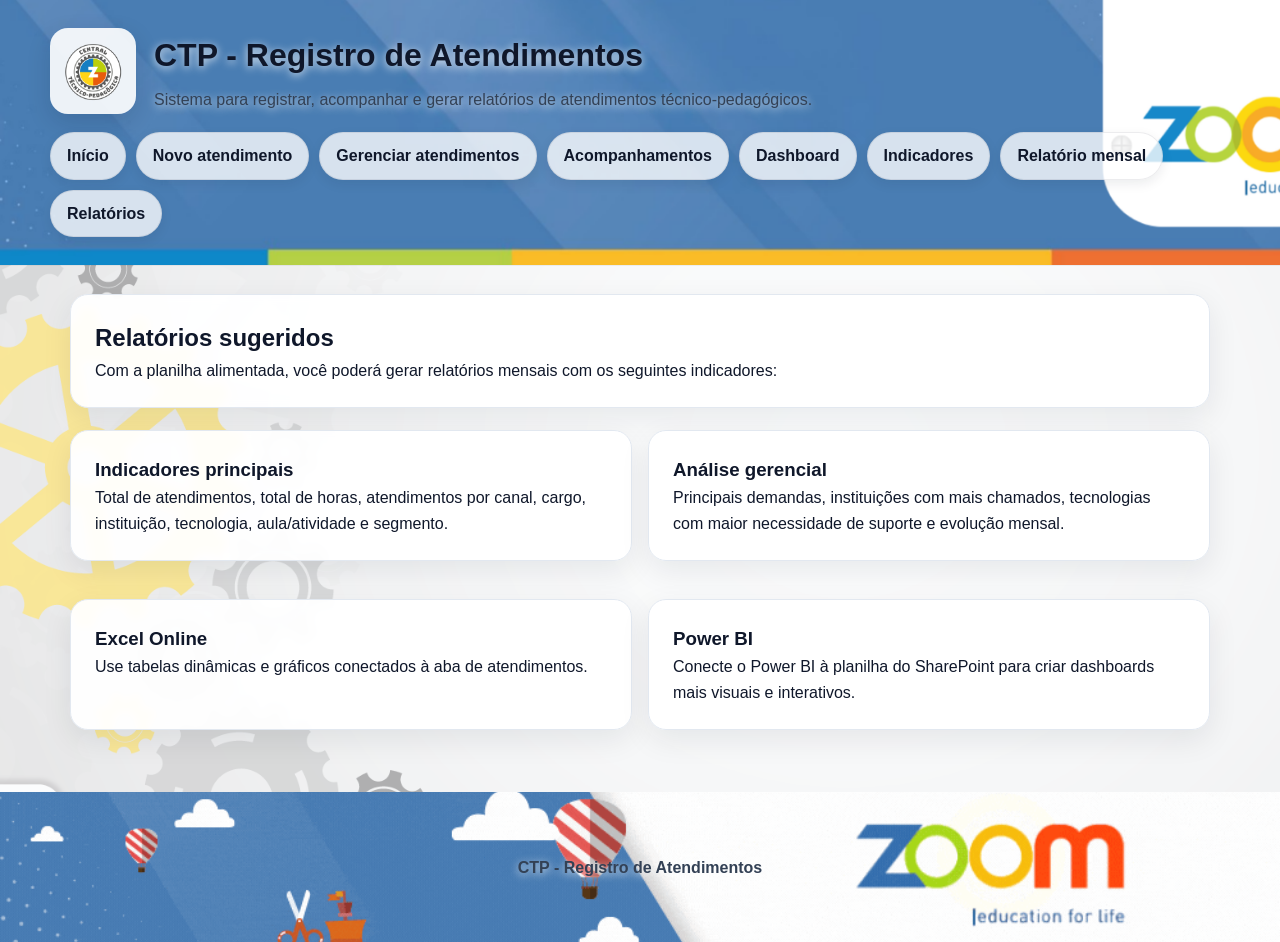
<file: relatorios.html>
<!DOCTYPE html>
<html lang="pt-BR">
<head>
    <meta charset="UTF-8">
    <meta name="viewport" content="width=device-width, initial-scale=1.0">
    <title>Relatórios - CTP</title>
    <link rel="stylesheet" href="styles.css">
</head>
<body class="page-relatorios">
    <header class="site-header">
        <div class="header-overlay">
            <div class="header-content">
                <div class="brand-area">
                    <img src="assets/imagens/logo.png" alt="Logo CTP" class="logo-header">

                    <div>
                        <h1>CTP - Registro de Atendimentos</h1>
                        <p>Sistema para registrar, acompanhar e gerar relatórios de atendimentos técnico-pedagógicos.</p>
                    </div>
                </div>

                <nav>
                    <a href="index.html">Início</a>
                    <a href="formulario.html">Novo atendimento</a>
                    <a href="atendimentos.html" aria-current="page">Gerenciar atendimentos</a>
                    <a href="acompanhamentos.html">Acompanhamentos</a>
                    <a href="dashboard.html">Dashboard</a>
                    <a href="indicadores.html">Indicadores</a>
                    <a href="relatorio-mensal.html">Relatório mensal</a>
                    <a href="relatorios.html">Relatórios</a>
                </nav>
            </div>
        </div>
    </header>

    <main>
        <section class="card">
            <h2>Relatórios sugeridos</h2>
            <p>Com a planilha alimentada, você poderá gerar relatórios mensais com os seguintes indicadores:</p>
        </section>

        <section class="grid grid-2">
            <div class="card">
                <h3>Indicadores principais</h3>
                <p>Total de atendimentos, total de horas, atendimentos por canal, cargo, instituição, tecnologia, aula/atividade e segmento.</p>
            </div>
            <div class="card">
                <h3>Análise gerencial</h3>
                <p>Principais demandas, instituições com mais chamados, tecnologias com maior necessidade de suporte e evolução mensal.</p>
            </div>
            <div class="card">
                <h3>Excel Online</h3>
                <p>Use tabelas dinâmicas e gráficos conectados à aba de atendimentos.</p>
            </div>
            <div class="card">
                <h3>Power BI</h3>
                <p>Conecte o Power BI à planilha do SharePoint para criar dashboards mais visuais e interativos.</p>
            </div>
        </section>
    </main>

    <footer class="site-footer">
        <div class="footer-overlay">
            <p>CTP - Registro de Atendimentos</p>
        </div>
    </footer>
</body>
</html>
</file>
<file: styles.css>
:root {
    --primary-color: #f97316;
    --primary-hover: #ea580c;
    --secondary-color: #2563eb;
    --success-color: #16a34a;
    --bg-color: #edf4fa;
    --card-bg: #ffffff;
    --text-main: #0f172a;
    --text-muted: #64748b;
    --border-color: #e2e8f0;
    --danger-color: #dc2626;
    --radius: 18px;
    --shadow: 0 10px 30px rgba(15, 23, 42, 0.08);
}

/* ===== RESET GERAL ===== */

* {
    margin: 0;
    padding: 0;
    box-sizing: border-box;
}

/* ===== BACKGROUND GERAL DAS PÁGINAS ===== */

body {
    font-family: Arial, Helvetica, sans-serif;
    color: var(--text-main);
    line-height: 1.6;
    background-color: var(--bg-color);
    background-size: cover;
    background-position: center;
    background-attachment: fixed;
    background-repeat: no-repeat;
}

/* Camada clara sobre o fundo geral da página */
body::before {
    content: "";
    position: fixed;
    inset: 0;
    background: rgba(248, 250, 252, 0.50);
    z-index: -1;
}

.page-home,
.page-formulario,
.page-dashboard,
.page-relatorios {
    background-image: url("assets/imagens/fundo.png");
}

/* ===== CABEÇALHO COM BANNER ===== */

.site-header {
    background-image: url("assets/imagens/banner.png");
    background-size: cover;
    background-position: center;
    background-repeat: no-repeat;
    color: var(--text-main);
    padding: 0;
    border-bottom: 1px solid rgba(15, 23, 42, 0.05);
}

/* 95% transparente: apenas 5% de branco */
.header-overlay {
    background: rgba(255, 255, 255, 0.05);
    padding: 28px 20px;
    backdrop-filter: none;
}

.header-content {
    max-width: 1180px;
    margin: 0 auto;
}

.brand-area {
    display: flex;
    align-items: center;
    gap: 18px;
}

.logo-header {
    width: 86px;
    height: 86px;
    object-fit: contain;
    background: rgba(255, 255, 255, 0.90);
    border-radius: 18px;
    padding: 10px;
    box-shadow: 0 8px 24px rgba(15, 23, 42, 0.14);
}

.site-header h1 {
    font-size: 2rem;
    margin-bottom: 6px;
    color: var(--text-main);
    text-shadow: 0 2px 8px rgba(255, 255, 255, 0.85);
}

.site-header p {
    max-width: 850px;
    color: #334155;
    text-shadow: 0 2px 8px rgba(255, 255, 255, 0.85);
}

/* ===== MENU ===== */

nav {
    margin-top: 18px;
    display: flex;
    flex-wrap: wrap;
    gap: 10px;
}

nav a {
    color: var(--text-main);
    text-decoration: none;
    background: rgba(255, 255, 255, 0.78);
    padding: 10px 16px;
    border-radius: 999px;
    font-weight: bold;
    border: 1px solid rgba(15, 23, 42, 0.08);
    box-shadow: 0 4px 12px rgba(15, 23, 42, 0.08);
    transition: 0.2s ease;
}

nav a:hover {
    background: white;
    transform: translateY(-1px);
}

/* ===== CONTEÚDO PRINCIPAL ===== */

main {
    max-width: 1180px;
    margin: 28px auto;
    padding: 0 20px;
}

/* ===== CARDS E BLOCOS ===== */

.card {
    background: rgba(255, 255, 255, 0.94);
    border: 1px solid var(--border-color);
    border-radius: var(--radius);
    box-shadow: var(--shadow);
    padding: 24px;
    margin-bottom: 22px;
    backdrop-filter: blur(4px);
}

.stat {
    padding: 20px;
    background: rgba(255, 255, 255, 0.94);
    border-radius: 16px;
    border: 1px solid var(--border-color);
    backdrop-filter: blur(4px);
}

.stat span {
    color: var(--text-muted);
    font-weight: bold;
}

.stat strong {
    display: block;
    font-size: 2rem;
    color: var(--primary-color);
}

/* ===== GRIDS ===== */

.grid {
    display: grid;
    gap: 16px;
}

.grid-2 {
    grid-template-columns: repeat(2, minmax(0, 1fr));
}

.grid-3 {
    grid-template-columns: repeat(3, minmax(0, 1fr));
}

/* ===== HERO / PÁGINA INICIAL ===== */

.hero {
    display: grid;
    grid-template-columns: 1.4fr 0.8fr;
    gap: 22px;
    align-items: center;
}

.hero h2 {
    font-size: 2.2rem;
    line-height: 1.2;
    margin-bottom: 12px;
}

.hero p {
    color: var(--text-muted);
    font-size: 1.05rem;
}

.badge {
    display: inline-block;
    background: #ffedd5;
    color: #9a3412;
    padding: 7px 12px;
    border-radius: 999px;
    font-weight: bold;
    margin-bottom: 12px;
}

/* ===== BOTÕES ===== */

.button {
    display: inline-block;
    background: var(--primary-color);
    color: white;
    text-decoration: none;
    border: none;
    padding: 13px 18px;
    border-radius: 12px;
    font-weight: bold;
    cursor: pointer;
    margin-top: 16px;
    transition: 0.2s ease;
}

.button:hover {
    background: var(--primary-hover);
    transform: translateY(-1px);
}

.button.secondary {
    background: var(--secondary-color);
}

.button.success {
    background: var(--success-color);
}

.button.danger {
    background: var(--danger-color);
}

/* ===== FORMULÁRIOS ===== */

form {
    display: grid;
    gap: 16px;
}

.form-group {
    display: flex;
    flex-direction: column;
    gap: 6px;
}

label {
    font-weight: bold;
}

input,
select,
textarea {
    width: 100%;
    padding: 12px;
    border: 1px solid var(--border-color);
    border-radius: 12px;
    font-size: 1rem;
    background: white;
    color: var(--text-main);
}

textarea {
    min-height: 110px;
    resize: vertical;
}

small {
    color: var(--text-muted);
}

/* ===== MENSAGENS ===== */

.status-message {
    padding: 14px;
    border-radius: 12px;
    display: none;
    margin-bottom: 16px;
}

.status-message.success {
    display: block;
    background: #dcfce7;
    color: #166534;
}

.status-message.error {
    display: block;
    background: #fee2e2;
    color: #991b1b;
}

/* ===== TABELAS ===== */

.table-wrapper {
    overflow-x: auto;
}

table {
    width: 100%;
    border-collapse: collapse;
    min-width: 850px;
}

th,
td {
    padding: 12px;
    border-bottom: 1px solid var(--border-color);
    text-align: left;
}

th {
    background: #f1f5f9;
}

/* ===== GRÁFICOS DO DASHBOARD ===== */

canvas {
    width: 100% !important;
    max-height: 320px;
}

#statusDashboard {
    color: var(--text-muted);
    font-weight: bold;
}

/* ===== RODAPÉ COM BANNER ===== */

.site-footer {
    background-image: url("assets/imagens/rodape.gif");
    background-size: cover;
    background-position: center;
    background-repeat: no-repeat;
    margin-top: 40px;
    color: var(--text-main);
    padding: 0;
    text-align: center;
}

/* 95% transparente: apenas 5% de branco */
.footer-overlay {
    background: rgba(255, 255, 255, 0.05);
    min-height: 150px;
    display: flex;
    align-items: center;
    justify-content: center;
    backdrop-filter: none;
    padding: 30px 20px;
}

.site-footer p {
    font-weight: bold;
    color: #334155;
    text-shadow: 0 2px 8px rgba(255, 255, 255, 0.85);
}

/* ===== RESPONSIVO ===== */

@media (max-width: 800px) {
    .hero,
    .grid-2,
    .grid-3 {
        grid-template-columns: 1fr;
    }

    .brand-area {
        flex-direction: column;
        align-items: flex-start;
    }

    .logo-header {
        width: 72px;
        height: 72px;
    }

    .site-header h1 {
        font-size: 1.6rem;
    }

    .hero h2 {
        font-size: 1.7rem;
    }
}
/* ===== RELATÓRIO MENSAL ===== */

.relatorio-area {
    background: white;
}

.relatorio-cabecalho {
    text-align: center;
    margin-bottom: 24px;
    border-bottom: 1px solid var(--border-color);
    padding-bottom: 18px;
}

.relatorio-cabecalho h2 {
    font-size: 2rem;
    color: var(--text-main);
}

.relatorio-cabecalho h3 {
    color: var(--text-muted);
    margin-top: 4px;
}

.relatorio-cabecalho p {
    margin-top: 10px;
    font-weight: bold;
}

.relatorio-texto {
    margin-bottom: 24px;
    color: var(--text-main);
    font-size: 1.05rem;
}

.relatorio-indicadores {
    margin-bottom: 22px;
}

.relatorio-grafico {
    box-shadow: none;
    border: 1px solid var(--border-color);
}

@media print {
    header,
    footer,
    .site-header,
    .site-footer,
    main > .card:first-child,
    main > .card:nth-child(2) {
        display: none !important;
    }

    body {
        background: white !important;
    }

    body::before {
        display: none !important;
    }

    main {
        max-width: 100%;
        margin: 0;
        padding: 0;
    }

    .relatorio-area {
        box-shadow: none;
        border: none;
        margin: 0;
        padding: 20px;
    }

    .card {
        break-inside: avoid;
    }

    canvas {
        max-height: 260px;
    }
}
/* ===== CARDS DA PÁGINA INICIAL ===== */

.cards-home {
    max-width: 990px;
    margin: 0 auto;
}

.cards-home .card {
    min-height: 150px;
}

/* ===== INDICADORES EXECUTIVOS ===== */

.grid-4 {
    grid-template-columns: repeat(4, minmax(0, 1fr));
}

.indicadores-executivos {
    margin-bottom: 22px;
}

.indicador-card {
    min-height: 185px;
    display: flex;
    flex-direction: column;
    justify-content: space-between;
}

.indicador-card span {
    color: var(--text-muted);
    font-weight: bold;
    font-size: 0.95rem;
}

.indicador-card strong {
    display: block;
    color: var(--primary-color);
    font-size: 1.8rem;
    line-height: 1.2;
    margin: 12px 0;
    word-break: break-word;
}

.indicador-card small {
    color: var(--text-muted);
    font-size: 0.85rem;
}

#resumoExecutivo {
    font-size: 1.05rem;
    color: var(--text-main);
}

@media (max-width: 1000px) {
    .grid-4 {
        grid-template-columns: repeat(2, minmax(0, 1fr));
    }
}

@media (max-width: 650px) {
    .grid-4 {
        grid-template-columns: 1fr;
    }
}
</file>
<file: acompanhamentos.css>
/* CTP 360 - Acompanhamentos Pendentes */

.page-acompanhamentos .status-inline {
    margin-top: 14px;
    font-weight: bold;
    color: var(--text-muted);
}

.page-acompanhamentos .status-inline.sucesso { color: #166534; }
.page-acompanhamentos .status-inline.erro { color: #991b1b; }
.page-acompanhamentos .status-inline.carregando { color: var(--secondary-color); }

.titulo-com-acoes {
    display: flex;
    align-items: flex-start;
    justify-content: space-between;
    gap: 20px;
}

.button-sem-margem { margin-top: 0; }

.resumo-acompanhamentos { margin-bottom: 22px; }
.resumo-acompanhamentos .stat { min-height: 150px; }
.stat-atrasados strong { color: var(--danger-color); }

.grid-filtros-acompanhamento {
    grid-template-columns: 2fr 1fr 1fr auto;
    align-items: end;
}

.contador-filtrado {
    margin-top: 14px;
    color: var(--text-muted);
    font-weight: bold;
}

.tabela-acompanhamentos {
    width: 100%;
    min-width: 1050px;
}

.tabela-acompanhamentos tbody tr:hover {
    background: rgba(241, 245, 249, 0.7);
}

.linha-atrasada td {
    background: rgba(254, 226, 226, 0.45);
}

.celula-acoes { white-space: nowrap; }

.button-pequeno {
    padding: 8px 12px;
    border-radius: 9px;
    font-size: 0.9rem;
    margin: 0;
}

.badge-acompanhamento {
    display: inline-block;
    padding: 6px 10px;
    border-radius: 999px;
    font-size: 0.82rem;
    font-weight: bold;
    white-space: nowrap;
}

.badge-atrasado { background: #fee2e2; color: #991b1b; }
.badge-hoje { background: #ffedd5; color: #9a3412; }
.badge-proximo { background: #dbeafe; color: #1d4ed8; }
.badge-sem-data { background: #f1f5f9; color: #475569; }

/* Coluna Ações fixa */
.tabela-acompanhamentos th:last-child,
.tabela-acompanhamentos td:last-child {
    position: sticky;
    right: 0;
    z-index: 3;
    background: #ffffff;
    min-width: 90px;
    text-align: center;
    box-shadow: -6px 0 10px rgba(15, 23, 42, 0.08);
}

.tabela-acompanhamentos thead th:last-child {
    z-index: 5;
    background: #f8fafc;
}

.tabela-acompanhamentos tbody tr:hover td:last-child {
    background: #f8fafc;
}

.linha-atrasada td:last-child {
    background: #fff7f7;
}

@media (max-width: 1000px) {
    .grid-filtros-acompanhamento {
        grid-template-columns: repeat(2, minmax(0, 1fr));
    }

    .filtro-busca {
        grid-column: 1 / -1;
    }

    .titulo-com-acoes {
        flex-direction: column;
    }

    .tabela-acompanhamentos th:nth-child(3),
    .tabela-acompanhamentos td:nth-child(3),
    .tabela-acompanhamentos th:nth-child(8),
    .tabela-acompanhamentos td:nth-child(8) {
        display: none;
    }

    .tabela-acompanhamentos {
        min-width: 780px;
    }
}

@media (max-width: 650px) {
    .grid-filtros-acompanhamento {
        grid-template-columns: 1fr;
    }

    .filtro-busca {
        grid-column: auto;
    }
}
</file>
<file: atendimentos.css>
/* ============================================================
   CTP 360 - GERENCIAMENTO DE ATENDIMENTOS + HISTÓRICO
   Complementa styles.css
   ============================================================ */

.page-atendimentos .status-inline {
    margin-top: 14px;
    font-weight: bold;
    color: var(--text-muted);
}

.page-atendimentos .status-inline.sucesso { color: #166534; }
.page-atendimentos .status-inline.erro { color: #991b1b; }
.page-atendimentos .status-inline.carregando { color: var(--secondary-color); }

.titulo-com-acoes {
    display: flex;
    align-items: flex-start;
    justify-content: space-between;
    gap: 20px;
}

.button-sem-margem { margin-top: 0; }

.resumo-atendimentos {
    margin-bottom: 22px;
}

.resumo-atendimentos .stat {
    min-height: 150px;
}

.resumo-atendimentos .stat small {
    display: block;
    margin-top: 8px;
}

.grid-filtros-atendimentos {
    grid-template-columns: 2fr 1fr 1fr auto;
    align-items: end;
}

.contador-filtrado {
    margin-top: 14px;
    color: var(--text-muted);
    font-weight: bold;
}

.tabela-atendimentos {
    width: 100%;
    min-width: 1050px;
}

.tabela-atendimentos tbody tr:hover {
    background: rgba(241, 245, 249, 0.7);
}

.celula-acoes {
    white-space: nowrap;
}

.button-pequeno {
    padding: 8px 12px;
    border-radius: 9px;
    font-size: 0.9rem;
    margin: 0;
}

.status-badge {
    display: inline-block;
    padding: 6px 10px;
    border-radius: 999px;
    font-size: 0.82rem;
    font-weight: bold;
    white-space: nowrap;
}

.status-badge-sucesso {
    background: #dcfce7;
    color: #166534;
}

.status-badge-info {
    background: #dbeafe;
    color: #1d4ed8;
}

/* Coluna Ações fixa */
.tabela-atendimentos th:last-child,
.tabela-atendimentos td:last-child {
    position: sticky;
    right: 0;
    z-index: 3;
    background: #ffffff;
    min-width: 110px;
    text-align: center;
    box-shadow: -6px 0 10px rgba(15, 23, 42, 0.08);
}

.tabela-atendimentos thead th:last-child {
    z-index: 5;
    background: #f8fafc;
}

.tabela-atendimentos tbody tr:hover td:last-child {
    background: #f8fafc;
}

/* ===== MODAL ===== */

body.modal-aberto {
    overflow: hidden;
}

.modal-atendimento[hidden] {
    display: none;
}

.modal-atendimento {
    position: fixed;
    inset: 0;
    z-index: 1000;
    display: flex;
    align-items: flex-start;
    justify-content: flex-end;
}

.modal-backdrop {
    position: absolute;
    inset: 0;
    background: rgba(15, 23, 42, 0.58);
}

.modal-painel {
    position: relative;
    z-index: 1;
    width: min(820px, 96vw);
    height: 100vh;
    overflow-y: auto;
    background: #ffffff;
    box-shadow: -16px 0 40px rgba(15, 23, 42, 0.22);
    padding: 26px;
}

.modal-cabecalho {
    display: flex;
    justify-content: space-between;
    align-items: flex-start;
    gap: 20px;
    border-bottom: 1px solid var(--border-color);
    padding-bottom: 18px;
    margin-bottom: 20px;
}

.modal-cabecalho p {
    color: var(--text-muted);
    margin-top: 4px;
}

.modal-fechar {
    width: 42px;
    height: 42px;
    border: 0;
    border-radius: 50%;
    background: #f1f5f9;
    color: var(--text-main);
    font-size: 1.8rem;
    line-height: 1;
    cursor: pointer;
}

.modal-fechar:hover {
    background: #e2e8f0;
}

.bloco-edicao {
    padding-bottom: 22px;
    margin-bottom: 22px;
    border-bottom: 1px solid var(--border-color);
}

.bloco-edicao h3 {
    margin-bottom: 14px;
}

.bloco-edicao input[readonly],
.bloco-edicao textarea[readonly] {
    background: #f8fafc;
    color: #475569;
}

.acoes-modal {
    position: sticky;
    bottom: -26px;
    display: flex;
    justify-content: flex-end;
    gap: 12px;
    padding: 18px 0 26px;
    background: #ffffff;
    border-top: 1px solid var(--border-color);
}

#btnSalvarAtendimento:disabled {
    opacity: 0.65;
    cursor: wait;
}

/* ===== HISTÓRICO ===== */

.bloco-historico {
    background: #f8fafc;
    padding: 18px;
    border: 1px solid var(--border-color);
    border-radius: 16px;
}

.cabecalho-historico {
    display: flex;
    align-items: flex-start;
    justify-content: space-between;
    gap: 16px;
    margin-bottom: 12px;
}

.cabecalho-historico h3 {
    margin-bottom: 4px;
}

.cabecalho-historico p {
    color: var(--text-muted);
}

.status-historico {
    margin: 12px 0;
    font-weight: bold;
    color: var(--text-muted);
}

.status-historico.sucesso {
    color: #166534;
}

.status-historico.erro {
    color: #991b1b;
}

.status-historico.carregando {
    color: var(--secondary-color);
}

.lista-historico {
    display: grid;
    gap: 14px;
}

.historico-item {
    position: relative;
    background: #ffffff;
    border: 1px solid var(--border-color);
    border-left: 4px solid var(--secondary-color);
    border-radius: 12px;
    padding: 16px;
}

.historico-item-topo {
    display: flex;
    justify-content: space-between;
    align-items: center;
    gap: 12px;
    margin-bottom: 10px;
}

.historico-item h4 {
    margin-bottom: 8px;
}

.historico-item p {
    margin-top: 6px;
    color: #334155;
}

.historico-status {
    display: inline-block;
    background: #e2e8f0;
    color: #334155;
    padding: 5px 9px;
    border-radius: 999px;
    font-size: 0.8rem;
    font-weight: bold;
}

.historico-vazio {
    padding: 18px;
    text-align: center;
    color: var(--text-muted);
    background: #ffffff;
    border: 1px dashed var(--border-color);
    border-radius: 12px;
}

/* ===== AÇÕES DO HISTÓRICO ===== */

.acoes-historico {
    display: flex;
    flex-wrap: wrap;
    gap: 8px;
    justify-content: flex-end;
}

/* ===== MODAL REGISTRAR ACOMPANHAMENTO ===== */

.modal-acompanhamento[hidden] {
    display: none;
}

.modal-acompanhamento {
    position: fixed;
    inset: 0;
    z-index: 1200;
    display: flex;
    align-items: center;
    justify-content: center;
    padding: 20px;
}

.modal-acompanhamento-backdrop {
    position: absolute;
    inset: 0;
    background: rgba(15, 23, 42, 0.68);
}

.modal-acompanhamento-painel {
    position: relative;
    z-index: 1;
    width: min(680px, 96vw);
    max-height: 92vh;
    overflow-y: auto;
    background: #ffffff;
    border-radius: 18px;
    box-shadow: 0 24px 60px rgba(15, 23, 42, 0.3);
    padding: 26px;
}

.modal-acompanhamento-painel form {
    display: grid;
    gap: 16px;
}

.modal-acompanhamento-painel textarea {
    min-height: 110px;
}

.aviso-acompanhamento {
    padding: 13px 14px;
    background: #eff6ff;
    color: #1e3a8a;
    border: 1px solid #bfdbfe;
    border-radius: 12px;
    line-height: 1.5;
}

.aviso-acompanhamento[hidden] {
    display: none;
}

.acoes-modal-acompanhamento {
    display: flex;
    justify-content: flex-end;
    gap: 12px;
    padding-top: 18px;
    border-top: 1px solid var(--border-color);
}

#btnSalvarAcompanhamento:disabled {
    opacity: 0.65;
    cursor: wait;
}

/* ===== RESPONSIVO ===== */

@media (max-width: 1100px) {
    .tabela-atendimentos th:nth-child(1),
    .tabela-atendimentos td:nth-child(1),
    .tabela-atendimentos th:nth-child(3),
    .tabela-atendimentos td:nth-child(3),
    .tabela-atendimentos th:nth-child(8),
    .tabela-atendimentos td:nth-child(8) {
        display: none;
    }

    .tabela-atendimentos {
        min-width: 780px;
    }
}

@media (max-width: 1000px) {
    .grid-filtros-atendimentos {
        grid-template-columns: repeat(2, minmax(0, 1fr));
    }

    .filtro-busca {
        grid-column: 1 / -1;
    }

    .titulo-com-acoes {
        flex-direction: column;
    }
}

@media (max-width: 650px) {
    .grid-filtros-atendimentos {
        grid-template-columns: 1fr;
    }

    .filtro-busca {
        grid-column: auto;
    }

    .modal-painel {
        width: 100vw;
        padding: 18px;
    }

    .acoes-modal {
        flex-direction: column-reverse;
    }

    .acoes-modal .button {
        width: 100%;
    }

    .cabecalho-historico,
    .historico-item-topo {
        flex-direction: column;
        align-items: flex-start;
    }
}


@media (max-width: 650px) {
    .acoes-historico {
        width: 100%;
        justify-content: stretch;
    }

    .acoes-historico .button {
        width: 100%;
    }

    .modal-acompanhamento {
        padding: 0;
        align-items: flex-end;
    }

    .modal-acompanhamento-painel {
        width: 100vw;
        max-height: 96vh;
        border-radius: 18px 18px 0 0;
        padding: 18px;
    }

    .acoes-modal-acompanhamento {
        flex-direction: column-reverse;
    }

    .acoes-modal-acompanhamento .button {
        width: 100%;
    }
}

.button.danger {
    background: #b91c1c;
    border-color: #b91c1c;
    color: #ffffff;
}

.button.danger:hover {
    background: #991b1b;
    border-color: #991b1b;
}

.button:disabled {
    opacity: 0.65;
    cursor: not-allowed;
}
</file>
